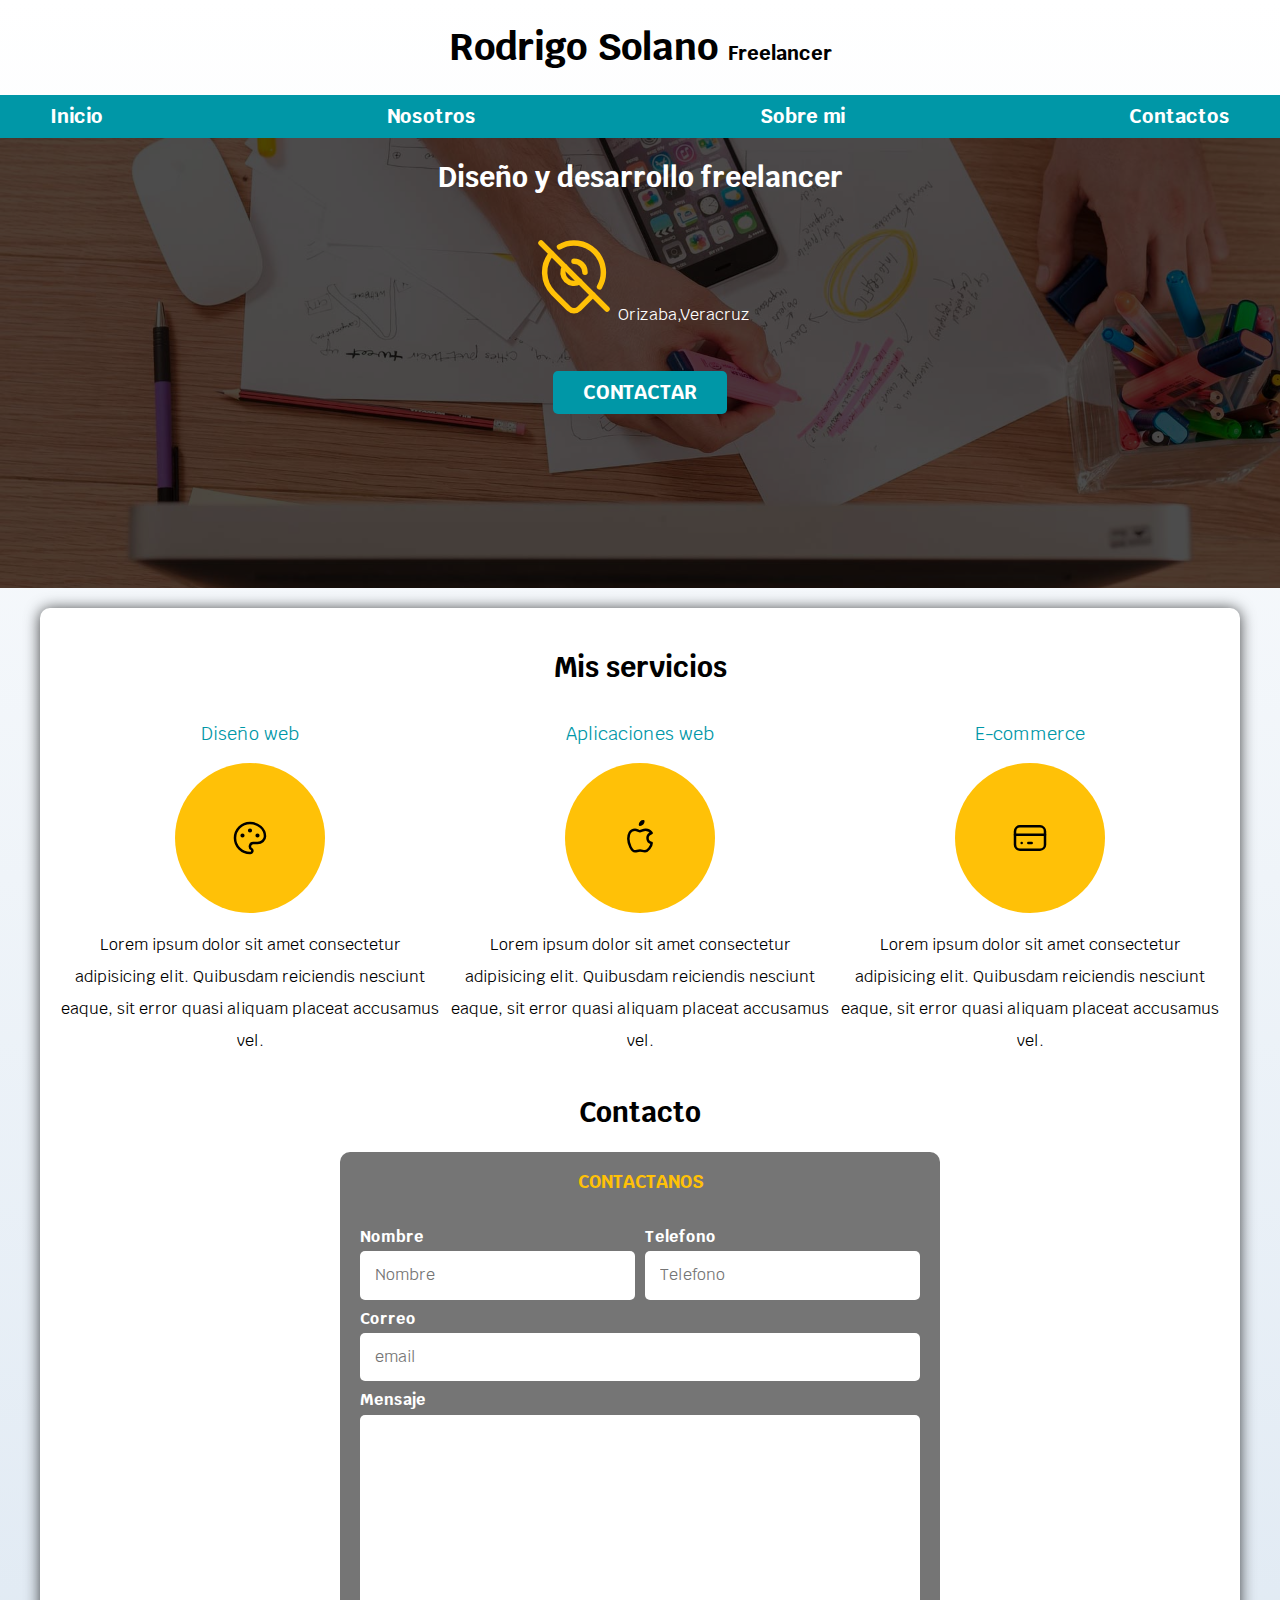
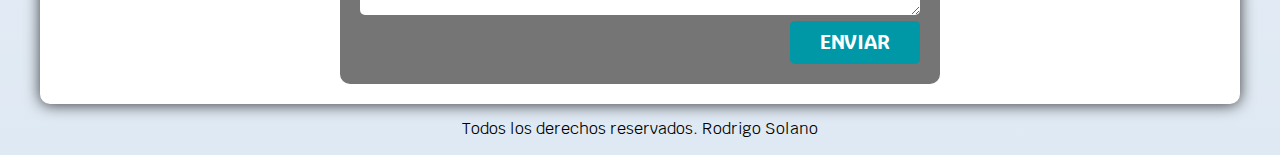
<file: index.html>
<!DOCTYPE html>
<html lang="es">

<head>
    <meta charset="UTF-8">
    <meta name="viewport" content="width=device-width, initial-scale=1.0">
    <title>Freelancer</title>
    <link rel="stylesheet" href="css/normalize.css">
    <link rel="preconnect" href="https://fonts.gstatic.com">
    <link href="https://fonts.googleapis.com/css2?family=Krub:wght@700&display=swap" rel="stylesheet">
    <link rel="prelod" href="css/styles.css" as="style">
    <link rel="stylesheet" href="css/styles.css">
</head>

<body>
    <header>
        <h1 class="titulo">Rodrigo Solano <span>Freelancer</span></h1>
    </header>

    <div class="nav-bg">
        <nav class="navegacion-principal contenedor">
            <a href="#">Inicio</a>
            <a href="#">Nosotros</a>
            <a href="#">Sobre mi</a>
            <a href="#">Contactos</a>
        </nav>
    </div>


    <section class="hero">
        <div class="contenido-hero">
            <h2 class="titulo">Diseño y desarrollo freelancer</h2>

            <p><svg xmlns="http://www.w3.org/2000/svg" class="icon icon-tabler icon-tabler-map-pin-off" width="88"
                    height="88" viewBox="0 0 24 24" stroke-width="1.5" stroke="#ffc107" fill="none"
                    stroke-linecap="round" stroke-linejoin="round">
                    <path stroke="none" d="M0 0h24v24H0z" fill="none" />
                    <line x1="3" y1="3" x2="21" y2="21" />
                    <path d="M9.44 9.435a3 3 0 0 0 4.126 4.124m1.434 -2.559a3 3 0 0 0 -3 -3" />
                    <path
                        d="M8.048 4.042a8 8 0 0 1 10.912 10.908m-1.8 2.206l-3.745 3.744a2 2 0 0 1 -2.827 0l-4.244 -4.243a8 8 0 0 1 -.48 -10.79" />
                </svg>Orizaba,Veracruz</p>

            <a class="boton" href="#">Contactar</a>
        </div>
    </section>

    <main class="contenedor sombra">
        <h2>Mis servicios</h2>

        <div class="servicios">
            <section class="servicio">
                <h3>Diseño web</h3>
                <div class="iconos">
                    <svg xmlns="http://www.w3.org/2000/svg" class="icon icon-tabler icon-tabler-palette" width="40"
                        height="40" viewBox="0 0 24 24" stroke-width="1.5" stroke="#000000" fill="none"
                        stroke-linecap="round" stroke-linejoin="round">
                        <path stroke="none" d="M0 0h24v24H0z" fill="none" />
                        <path
                            d="M12 21a9 9 0 1 1 0 -18a9 8 0 0 1 9 8a4.5 4 0 0 1 -4.5 4h-2.5a2 2 0 0 0 -1 3.75a1.3 1.3 0 0 1 -1 2.25" />
                        <circle cx="7.5" cy="10.5" r=".5" fill="currentColor" />
                        <circle cx="12" cy="7.5" r=".5" fill="currentColor" />
                        <circle cx="16.5" cy="10.5" r=".5" fill="currentColor" />
                    </svg>
                </div>
                <p>Lorem ipsum dolor sit amet consectetur adipisicing elit. Quibusdam reiciendis nesciunt eaque, sit
                    error
                    quasi
                    aliquam placeat accusamus vel.</p>
            </section>

            <section class="servicio">
                <h3>Aplicaciones web</h3>
                <div class="iconos">
                    <svg xmlns="http://www.w3.org/2000/svg" class="icon icon-tabler icon-tabler-brand-apple" width="40"
                        height="40" viewBox="0 0 24 24" stroke-width="1.5" stroke="#000000" fill="none"
                        stroke-linecap="round" stroke-linejoin="round">
                        <path stroke="none" d="M0 0h24v24H0z" fill="none" />
                        <path
                            d="M9 7c-3 0 -4 3 -4 5.5c0 3 2 7.5 4 7.5c1.088 -.046 1.679 -.5 3 -.5c1.312 0 1.5 .5 3 .5s4 -3 4 -5c-.028 -.01 -2.472 -.403 -2.5 -3c-.019 -2.17 2.416 -2.954 2.5 -3c-1.023 -1.492 -2.951 -1.963 -3.5 -2c-1.433 -.111 -2.83 1 -3.5 1c-.68 0 -1.9 -1 -3 -1z" />
                        <path d="M12 4a2 2 0 0 0 2 -2a2 2 0 0 0 -2 2" />
                    </svg>
                </div>
                <p>Lorem ipsum dolor sit amet consectetur adipisicing elit. Quibusdam reiciendis nesciunt eaque, sit
                    error
                    quasi
                    aliquam placeat accusamus vel.</p>
            </section>

            <section class="servicio">
                <h3>E-commerce</h3>
                <div class="iconos">
                    <svg xmlns="http://www.w3.org/2000/svg" class="icon icon-tabler icon-tabler-credit-card" width="40"
                        height="40" viewBox="0 0 24 24" stroke-width="1.5" stroke="#000000" fill="none"
                        stroke-linecap="round" stroke-linejoin="round">
                        <path stroke="none" d="M0 0h24v24H0z" fill="none" />
                        <rect x="3" y="5" width="18" height="14" rx="3" />
                        <line x1="3" y1="10" x2="21" y2="10" />
                        <line x1="7" y1="15" x2="7.01" y2="15" />
                        <line x1="11" y1="15" x2="13" y2="15" />
                    </svg>
                </div>
                <p>Lorem ipsum dolor sit amet consectetur adipisicing elit. Quibusdam reiciendis nesciunt eaque, sit
                    error
                    quasi aliquam placeat accusamus vel.
                </p>
            </section>
        </div>



        <section>
            <h2>Contacto</h2>
            <form action="" class="formulario">
                <fieldset>
                    <legend>Contactanos</legend>
                </fieldset>

                <div class="contenedor-campos">
                    <div class="campo">
                        <label for="">Nombre</label>
                        <input class="input-text" type="text" placeholder="Nombre">
                    </div>

                    <div class="campo">
                        <label for="">Telefono</label>
                        <input class="input-text" type="tel" placeholder="Telefono">
                    </div>

                    <div class="campo">
                        <label for="">Correo</label>
                        <input class="input-text" type="email" placeholder="email">
                    </div>

                    <div class="campo">
                        <label for="">Mensaje</label>
                        <textarea class="input-text" name="" id="" cols="30" rows="10"></textarea>
                    </div>
                </div>
                <div class="alinear-derecha flex">
                    <input class="boton w-sm-100" type="submit" value="enviar">
                </div>

            </form>
        </section>
    </main>

    <footer class="footer">
        <p>Todos los derechos reservados. Rodrigo Solano</p>
    </footer>

</body>

</html>
</file>
<file: css/styles.css>
:root{
    --blanco: #FFFFFF;
    --oscuro: #212121;
    --primario: #FFC107;
    --secundario: #0097A7;
    --gris: #757575;
}

html{
    font-size: 62.5%;
    box-sizing: border-box; /*Hack box model*/
    scroll-snap-type: y mandatory; /*scroll de arriba a abajo*/
}

.servicios,
.navegacion-principal,
.formulario{/*scroll*/
    scroll-snap-align: center;
    scroll-snap-stop: always;
}

*, *:before, *:after{
    box-sizing: inherit;
}

body{
    font-size: 16px;    /*1rem = 10px*/
    font-family: 'Krub', sans-serif;
    background-image: linear-gradient(to top,#DFE9F3 0%, var(--blanco) 100%); /*Degradado*/
}

h1{
   font-size: 3.8rem;     
}

h2{
    font-size: 2.8rem;
}

h3{
    font-size: 1.8rem;
}

h1,h2,h3{
    text-align: center;
}

.titulo span{
    font-size: 2rem;
}

/*UTILIDADES*/

.w-sm-100{
    width: 100%;
}

@media (min-width: 768px){
    .w-sm-100{
        width: auto;
    }
}
.flex{
    display: flex;
}

.alinear-derecha{
    justify-content: flex-end;
}

h2.titulo{
    color: var(--blanco);
}

.contenedor{
    max-width: 120rem;
    margin: 0 auto;
}

.boton{
    background-color: var(--secundario);
    color: var(--blanco);
    padding: 1rem 3rem;
    margin-top: 3rem;
    font-size: 2rem;
    text-decoration: none;
    text-transform: uppercase;
    font-weight: bolder;
    border-radius: .5rem;
    width: 90%;
    text-align: center;
    border: none;
}

.boton:hover{
    cursor: pointer;
}

.sombra{
    -webkit-box-shadow: 0px 1px 15px 0px rgba(0,0,0,0.75);
    -moz-box-shadow: 0px 1px 15px 0px rgba(0,0,0,0.75);
    box-shadow: 0px 1px 15px 0px rgba(0,0,0,0.75);
    background-color: var(--blanco);
    padding: 2rem;
    border-radius: 1rem;
}

@media (min-width: 768px){
    .boton{
        width: auto;
    }
}

.navegacion-principal{
    display: flex;
    flex-direction: column;   
    align-items: center;  
}

@media (min-width: 768px){
    .navegacion-principal{
        flex-direction: row;
        justify-content: space-between;
    }
}

.navegacion-principal a{
    padding: 1rem;
    color: var(--blanco);
    text-decoration: none;
    font-size: 2rem;
    font-weight: bold;
}

.navegacion-principal a:hover{
    background-color: var(--primario);
    color: var(--oscuro);
}

.nav-bg{
    background-color: var(--secundario);
}

.hero{
    background-image: url(../img/hero.jpg);
    background-repeat: no-repeat;
    background-size: cover;
    height: 450px;
    position: relative;
    margin-bottom: 2rem;
}

.contenido-hero{
    position: absolute;
    background-color: rgba(0, 0, 0, .7);
    width: 100%;
    height: 100%;

    display: flex;
    flex-direction: column;
    align-items: center;
}

.contenido-hero h1, .contenido-hero p{
    color: var(--blanco);
}

@media (min-width: 768px){
    .servicios{
        display: grid; /*Agrega las propiedades de css grid*/
        grid-template-columns: 1fr 1fr 1fr; /*Fracciones del total*/
        grid-template-columns: repeat(3, 1fr); /*repite tes veces un 1fr*/
        column-gap: 1rem;
    }
}

.servicio{
    display: flex;
    flex-direction: column;
    align-items: center;
}

.servicio h3{
    color: var(--secundario);
    font-weight: normal;
}

.servicio p{
    line-height: 2;
    text-align: center;
}

.servicio .iconos{
    height: 15rem;
    width: 15rem;
    background-color: var(--primario);
    border-radius: 50%;
    display: flex;
    justify-content: space-evenly;
    align-items: center;
}

.formulario{
    
    background-color: var(--gris);
    width: min(60rem, 100%);/*utiliza el valor mas pequeño*/
    margin: 0 auto; /*Cuyo padre no es un display flex*/
    padding: 2rem;
    border-radius: 1rem;
}

.formulario fieldset{
    border: none;
}

.formulario legend{
    
    text-align: center;
    font-size: 1.8rem;
    text-transform: uppercase;
    font-weight: bold;
    margin-bottom: 2rem;
    color: var(--primario);
}

@media (min-width: 768px){

    .contenedor-campos{
        display: grid;
        grid-template-columns: repeat(2,1fr);
        grid-template-rows: auto auto 20rem;
        column-gap: 1rem;
    }    

    .campo:nth-child(3),
    .campo:nth-child(4){
        grid-column: 1 / 3;
    }

}

.campo{
    margin-bottom: 1rem;
}

.campo label{
    color: var(--blanco);
    font-weight: bold;
    margin-bottom: .5rem;
    display: block;
}

.campo textarea{
    height: 20rem;

}

.input-text{
    width: 100%;
    border: none;
    padding: 1.5rem;
    border-radius: .5rem;
}


.footer{
    text-align: center;
}
</file>
